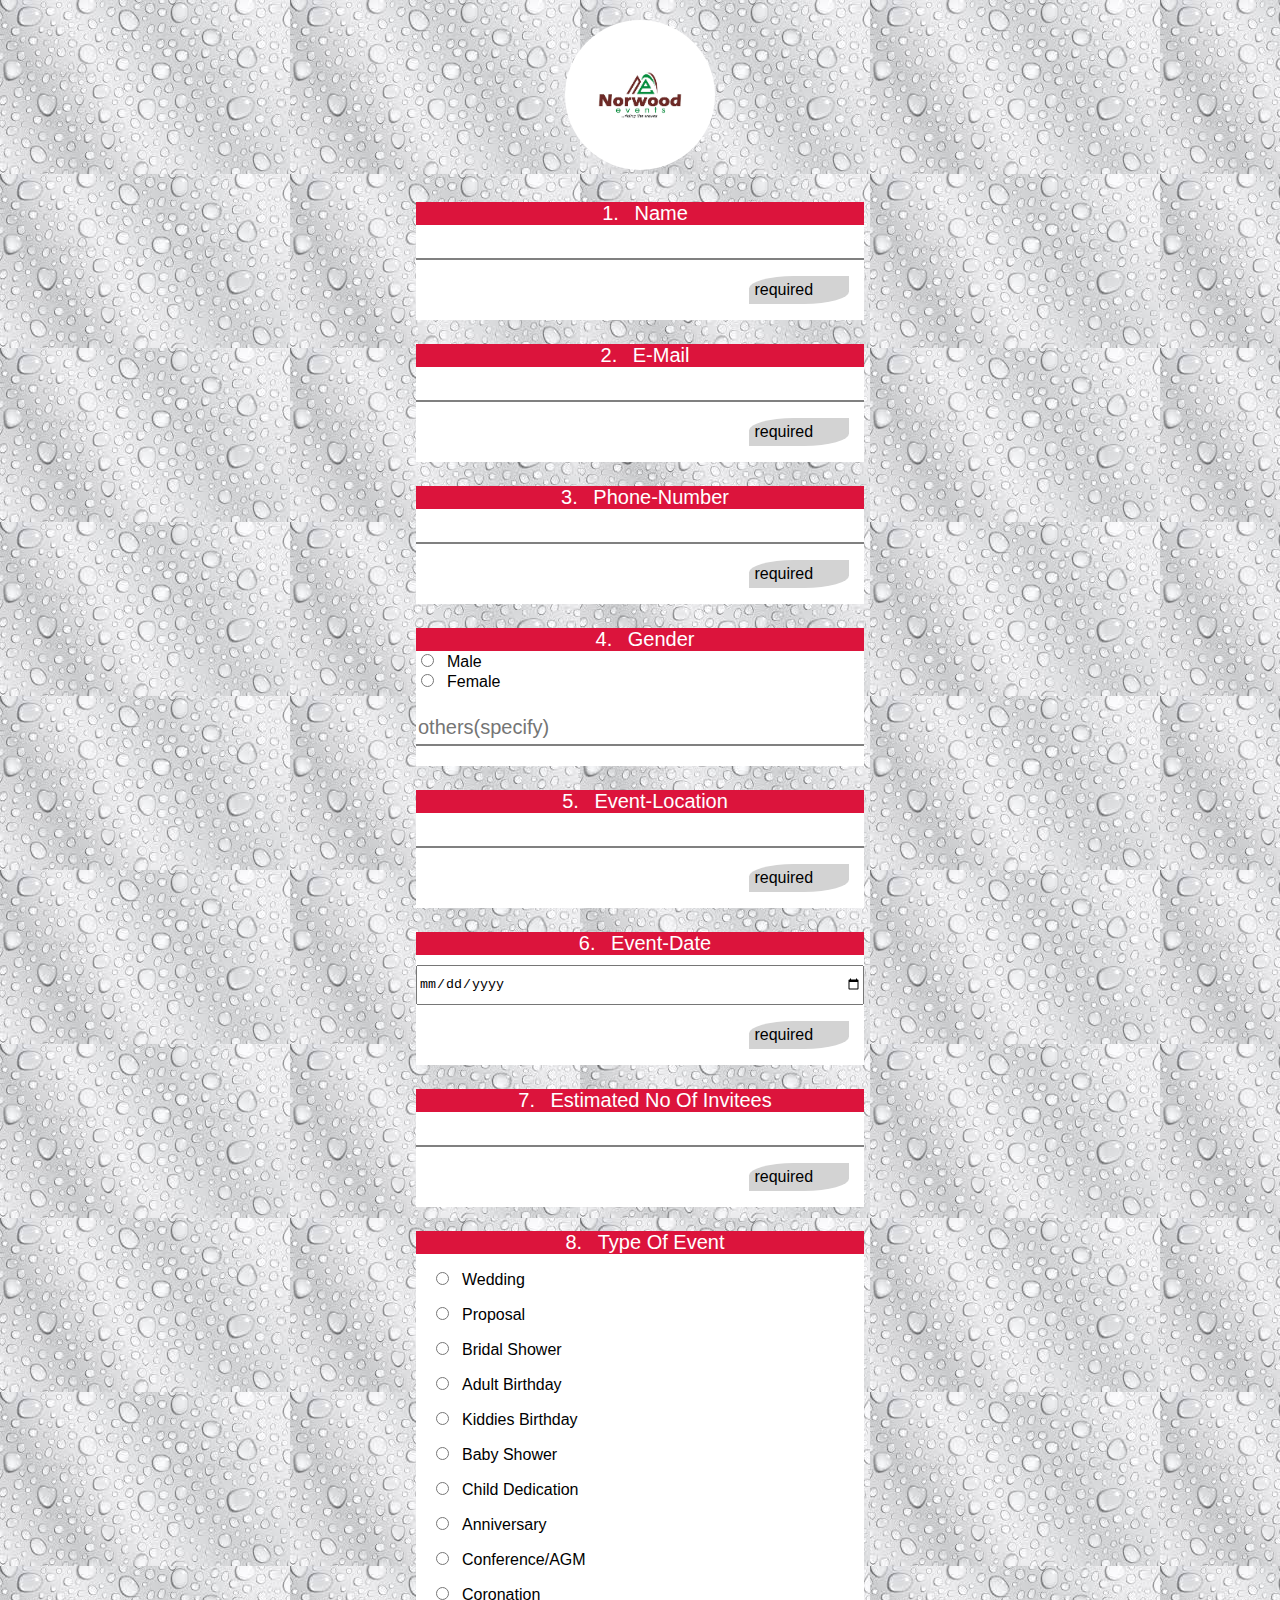
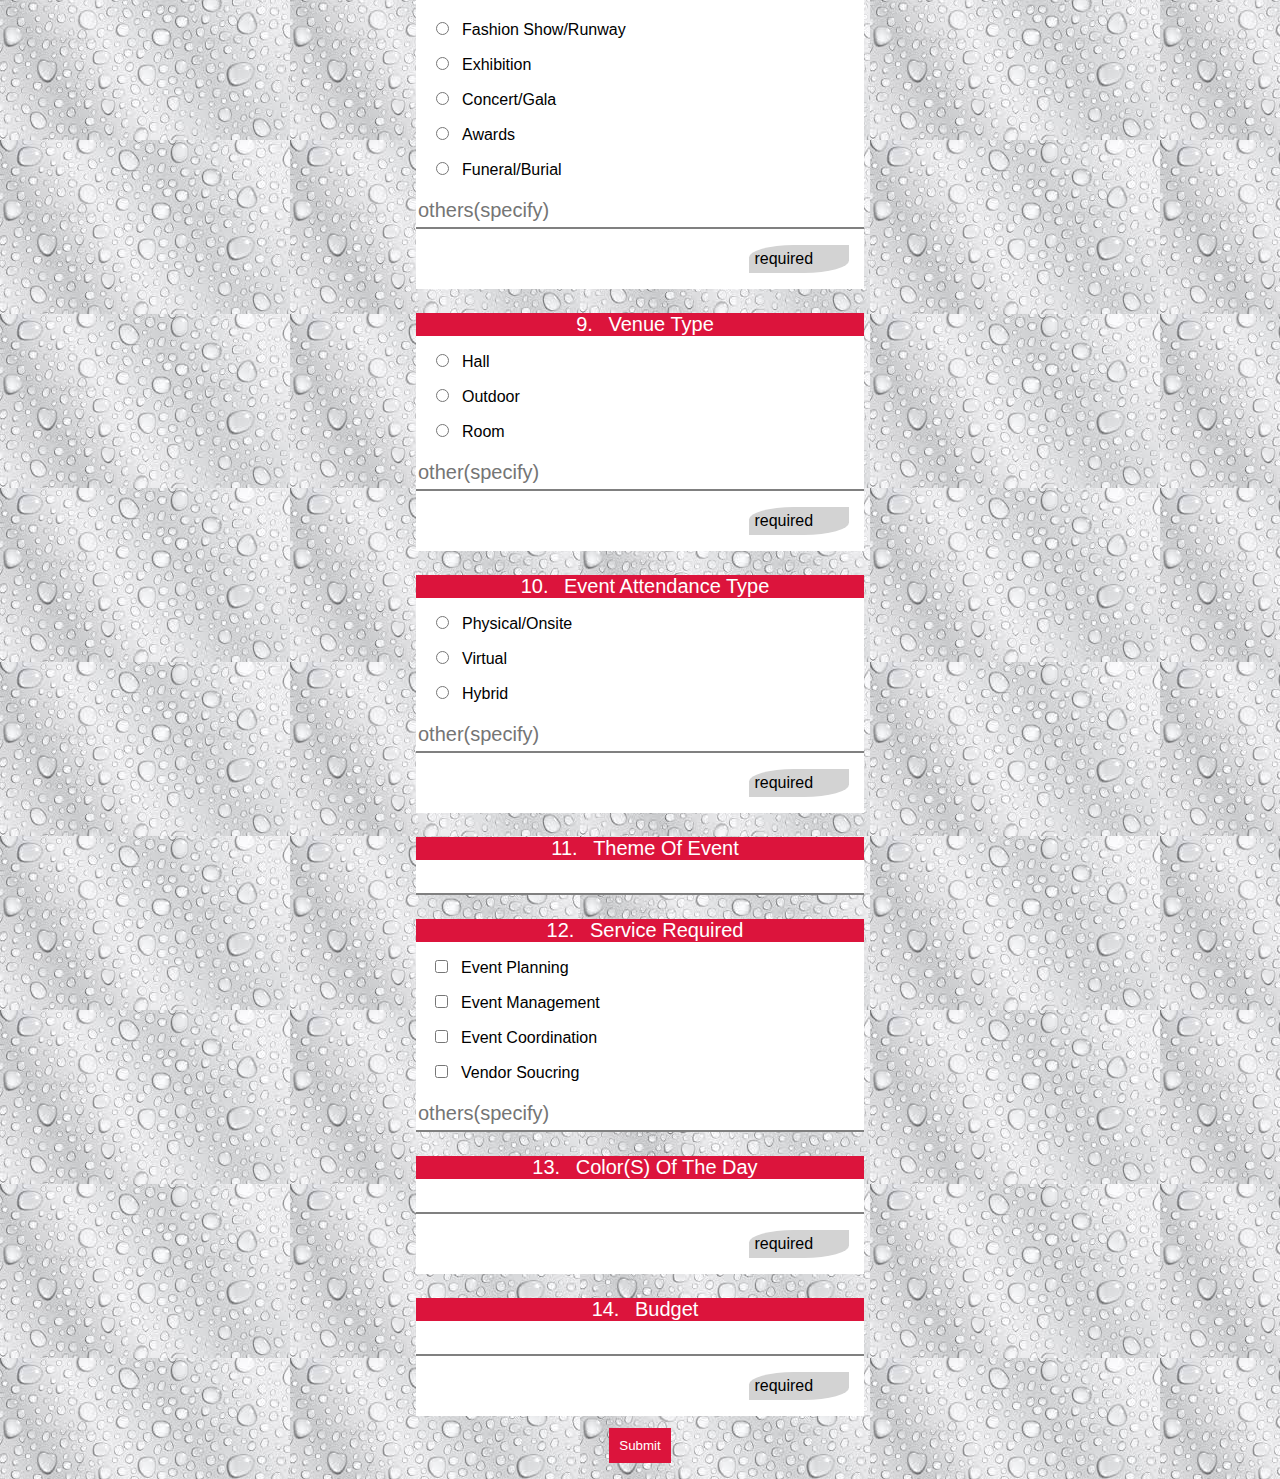
<file: form.html>
<html lang="en">
<head>
    <meta charset="UTF-8">
    <meta http-equiv="X-UA-Compatible" content="IE=edge">
    <meta name="viewport" content="width=device-width, initial-scale=1.0">
    <title>Booking Form</title>
    <link rel="icon" href="./1656332953564.jpg"/>
    <link rel="stylesheet" href="form.css"/>
    <link rel="stylesheet" href="https://cdn.jsdelivr.net/npm/bootstrap-icons@1.8.3/font/bootstrap-icons.css">
    
 </head>
<body>
    <img class="logo" src="./1656332953564.jpg" alt="logo"/>
    <form class="Form" >
        <div class="error" id="err"></div>
        <div class=" inp-con">
        <div class="title">1. <span class="desc">name</span></div>
        <input type="text" name="name" required/>
        <div class="required"><p>required</p></div>
        </div>
        <div class=" inp-con">
            <div class="title">2. <span class="desc">e-mail</span></div>
            <input type="email" name="email" required/>
            <div class="required"><p>required</p></div>
            </div>
            <div class=" inp-con">
                <div class="title">3. <span class="desc">Phone-number</span></div>
                <input type="text"required name="phone" />
                <div class="required"><p>required</p></div>
                </div>
                <div class=" inp-con">
                    <div class="title">4. <span class="desc">gender</span></div>
                  <div class="radio" name="gender">

                      <input type="radio" id="male" name="gender" value="male" /><span class="desc">Male</span>
                    </div>
                    <div>

                        <input type="radio" name="gender" id="male" value="female"  /><span class="desc">Female</span>
                      </div>
                      <input type="text" id="gend-text" name="gender-other" placeholder="others(specify)"/>
                          
                    </div>
                    <div class=" inp-con">
                        <div class="title">5. <span class="desc">Event-location</span></div>
                        <input type="text" required name="location"/>
                        <div class="required"><p>required</p></div>
                        </div>
                        <div class=" inp-con">
                            <div class="title">6. <span class="desc">Event-Date</span></div>
                            <input type="date" reqired name="date"/>
                            <div class="required"><p>required</p></div>
                            </div>
                            <div class=" inp-con">
                                <div class="title">7. <span class="desc">estimated No of invitees</span></div>
                                <input type="text" name="invitees"/>
                                <div class="required"><p>required</p></div>
                                </div>
                                <div class=" inp-con">
                                    <div class="title">8. <span class="desc">Type of event</span></div>
                                        <div class="opt"><input type="radio" name="event_type" id="wedding" value="wedding"><span class="desc">Wedding</span></div>
                                        <div class="opt"><input type="radio" name="event_type" id="proposal" value="proposal"><span class="desc">Proposal</span></div>
                                        <div class="opt"><input type="radio" name="event_type" id="bridal-shower" value="bridal-shower"><span class="desc">Bridal Shower</span></div>
                                        <div class="opt"><input type="radio" name="event_type" id="adult-birthday" value="adult-birthday"><span class="desc">Adult Birthday</span></div>
                                        <div class="opt"><input type="radio" name="event_type" id="Kiddies-birthday" value="Kiddies-birthday"><span class="desc">Kiddies Birthday</span></div>
                                        <div class="opt"><input type="radio" name="event_type" id="Baby-Shower" value="Baby-Shower"><span class="desc">Baby Shower</span></div>
                                        <div class="opt"><input type="radio" name="event_type" id="Child-Dedication" value="Child-Dedication"><span class="desc">Child Dedication</span></div>
                                        <div class="opt"><input type="radio" name="event_type" id="anniversary" value="anniversary"><span class="desc">Anniversary</span></div>
                                        <div class="opt"><input type="radio" name="event_type" id="conference" value="conference"><span class="desc">Conference/AGM</span></div>
                                        <div class="opt"><input type="radio" name="event_type" id="coronation" value="coronation"><span class="desc">Coronation</span></div>
                                        <div class="opt"><input type="radio" name="event_type" id="fashion-show" value="fashion-show"><span class="desc">Fashion Show/Runway</span></div>
                                        <div class="opt"><input type="radio" name="event_type" id="exhibition" value="exhibition"><span class="desc">Exhibition</span></div>
                                        <div class="opt"><input type="radio" name="event_type" id="concert" value="concert"><span class="desc">Concert/Gala</span></div>
                                        <div class="opt"><input type="radio" name="event_type" id="award" value="award"><span class="desc">Awards</span></div>
                                        <div class="opt"><input type="radio" name="event_type" id="funeral" value="funeral"><span class="desc">Funeral/Burial</span></div>
                                        <input type="text" name="event_type_other" placeholder="others(specify)"/>
                                    
                                        <div class="required"><p>required</p></div>
                                    </div>
                                    <div class=" inp-con">
                                        <div class="title">9. <span class="desc">Venue Type</span></div>
                                        <div class="opt"><input type="radio" name="venue_type" id="hall" value="hall"><span class="desc">Hall</span></div>
                                        <div class="opt"><input type="radio" name="venue_type" id="outdoor" value="outdoor"><span class="desc">Outdoor</span></div>
                                        <div class="opt"><input type="radio" name="venue_type" id="room" value="room"><span class="desc">Room</span></div>
                                        <input type="text" name="venue_type_other" placeholder="other(specify)"/>

                                        <div class="required"><p>required</p></div>
                                        </div>
                                        <div class=" inp-con">
                                            <div class="title">10. <span class="desc">Event Attendance Type</span></div>
                                            <div class="opt"><input type="radio" name="attendance_type" id="physical" value="physical"><span class="desc">Physical/Onsite</span></div>
                                            <div class="opt"><input type="radio" name="attendance_type" id="virtual" value="virtual"><span class="desc">Virtual</span></div>
                                            <div class="opt"><input type="radio" name="attendance_type" id="hybrid" value="hybrid"><span class="desc">Hybrid</span></div>
                                            <input type="text" name="attendance_type_other" placeholder="other(specify)"/>
    
                                            <div class="required"><p>required</p></div>
                                            </div>
                                            <div class=" inp-con">
                                                <div class="title">11. <span class="desc">Theme of Event</span></div>
                                                <input type="text" name="theme"/>
                                                
                
                                                </div>
                                                <div class=" inp-con">
                                                    <div class="title">12. <span class="desc">Service required</span></div>
                                                    <div class="opt"><input type="checkbox" name="service" value="planning" id="planning"><span class="desc">Event Planning</span></div>
                                                    <div class="opt"><input type="checkbox" name="service" value="management" id="management"><span class="desc">Event Management</span></div>
                                                    <div class="opt"><input type="checkbox" name="service" value="coordination" id="coordination"><span class="desc">Event Coordination</span></div>
                                                    <div class="opt"><input type="checkbox" name="service" value="outsourcing" id="outsourcing"><span class="desc">Vendor Soucring</span></div>
                                                    <input type="text" name="service_other" placeholder="others(specify)"/>

                    
                                                    </div>
                                                    <div class=" inp-con">
                                                        <div class="title">13. <span class="desc">Color(s) of the day</span></div>
                                                        <input type="text" name='color' required/>
                                                        <div class="required"><p>required</p></div>
                                                        </div>
                                                        <div class=" inp-con">
                                                            <div class="title">14. <span class="desc">budget</span></div>
                                                            <input type="text" name="budget" required/>
                                                            <div class="required"><p>required</p></div>
                                                        </div>
                                                        <p class="result" id="result"></p>
                                                        <button type="submit" class="sub">Submit</button>
                                        
                </form>
                <script src="https://smtpjs.com/v3/smtp.js"></script>
                <script type="text/javascript" src="./form.js"></script>
    
</body>
</html>
</file>
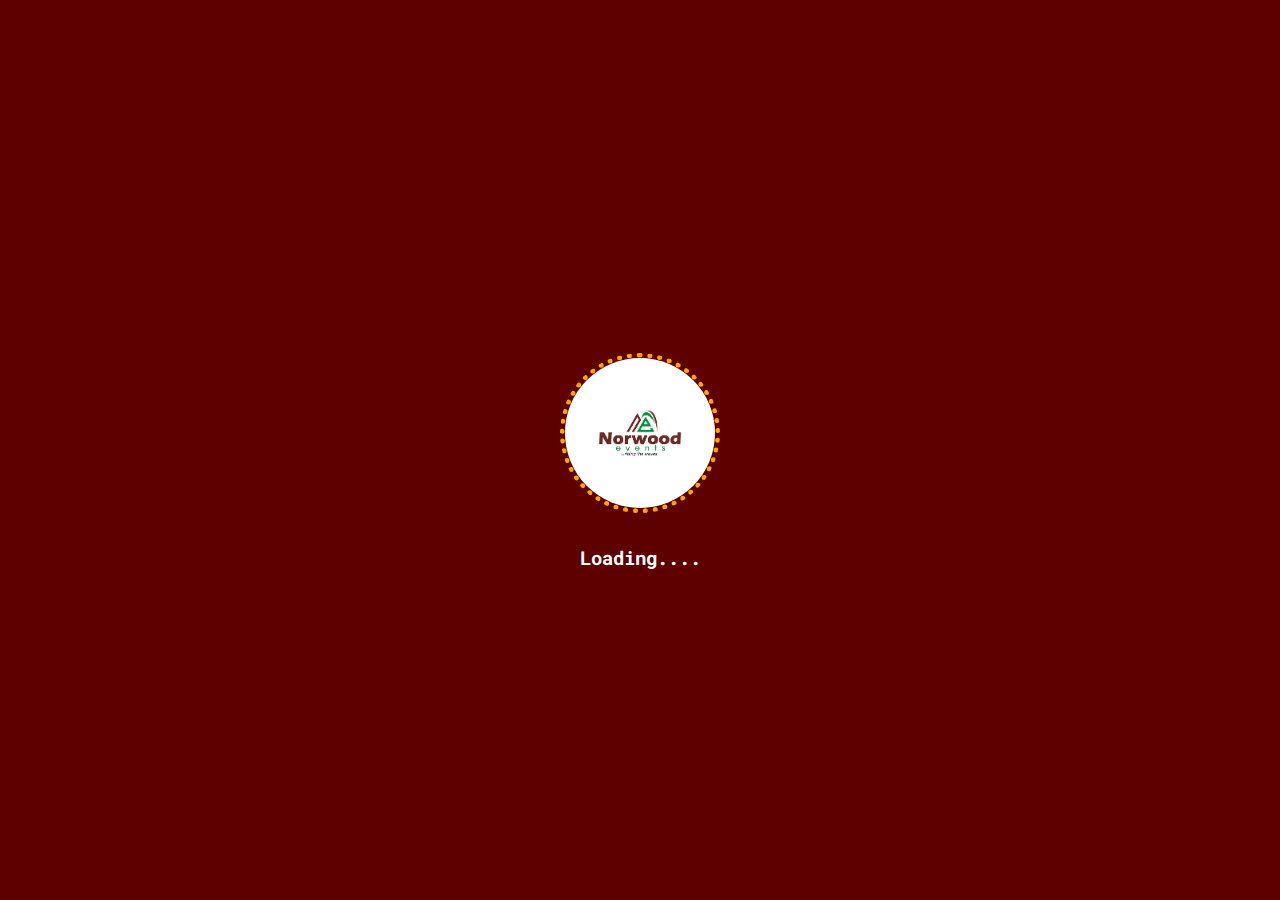
<file: home.html>
<html lang="en">
<head>
    <meta charset="UTF-8">
    <meta http-equiv="X-UA-Compatible" content="IE=edge">
    <meta name="viewport" content="width=device-width, initial-scale=1.0">
    <link rel="stylesheet" href="home.css"/>
    <link rel="icon" href="./1656332953564.jpg"/>
    <link rel="stylesheet" href="https://cdn.jsdelivr.net/npm/bootstrap-icons@1.8.3/font/bootstrap-icons.css">
    <title>Norwood</title>
</head>
<body>
    <div class="slide-over">
        <figure class="logo-con">
            <img class="norwood" alt="norwood logo" src="./1656332953564.jpg"/>
        <figcaption>
            Loading....
        </figcaption>
        </figure>
    </div>
    <div class="main-div away ">
        <img src="./1656332953564.jpg" class="logo" alt="logo">
        <h3 class="services-intro">We offer:</h3>
     <ul>
        <li>Event planning</li>
        <li>Event management</li>
        <li>Event coordination</li>
        <li>vendor sourcing</li>
     </ul>
 <button class="btn"><a href="./intro.html">event booking form</a></button>
 <button class="btn"> <a href="https://m.facebook.com/norwoodevents"> welcome to our facebook page </a> </button>
 <!-- <button class="btn"> we are live on google </button> -->
 <button class="btn"><a href="https://wa.me/+2348026832316">Chat us on whatsapp</a> </button>
 <button class="btn"><a href=" http://www.instagram.com/norwood_events">check out our instagram </a></button>
  <div class="icons">
    <a href="https://m.facebook.com/norwoodevents"class="ic facebook">
        <i class="bi bi-facebook"></i>
        </a>
    <a href="https://wa.me/+2348026832316" class="ic whatsapp">
        <i class="bi bi-whatsapp"></i>
    </a>
    <a  href=" http://www.instagram.com/norwood_events" class="ic instagram">
        <i class="bi bi-instagram"></i>
    </a>
    
  </div>
 <a href="login.html" class="admin-link"> <img src="admin.png" alt="admin" class="admin"></a>
    </div>
    <script src="./index.js"></script>
    
    
    
</body>
</html>
</file>
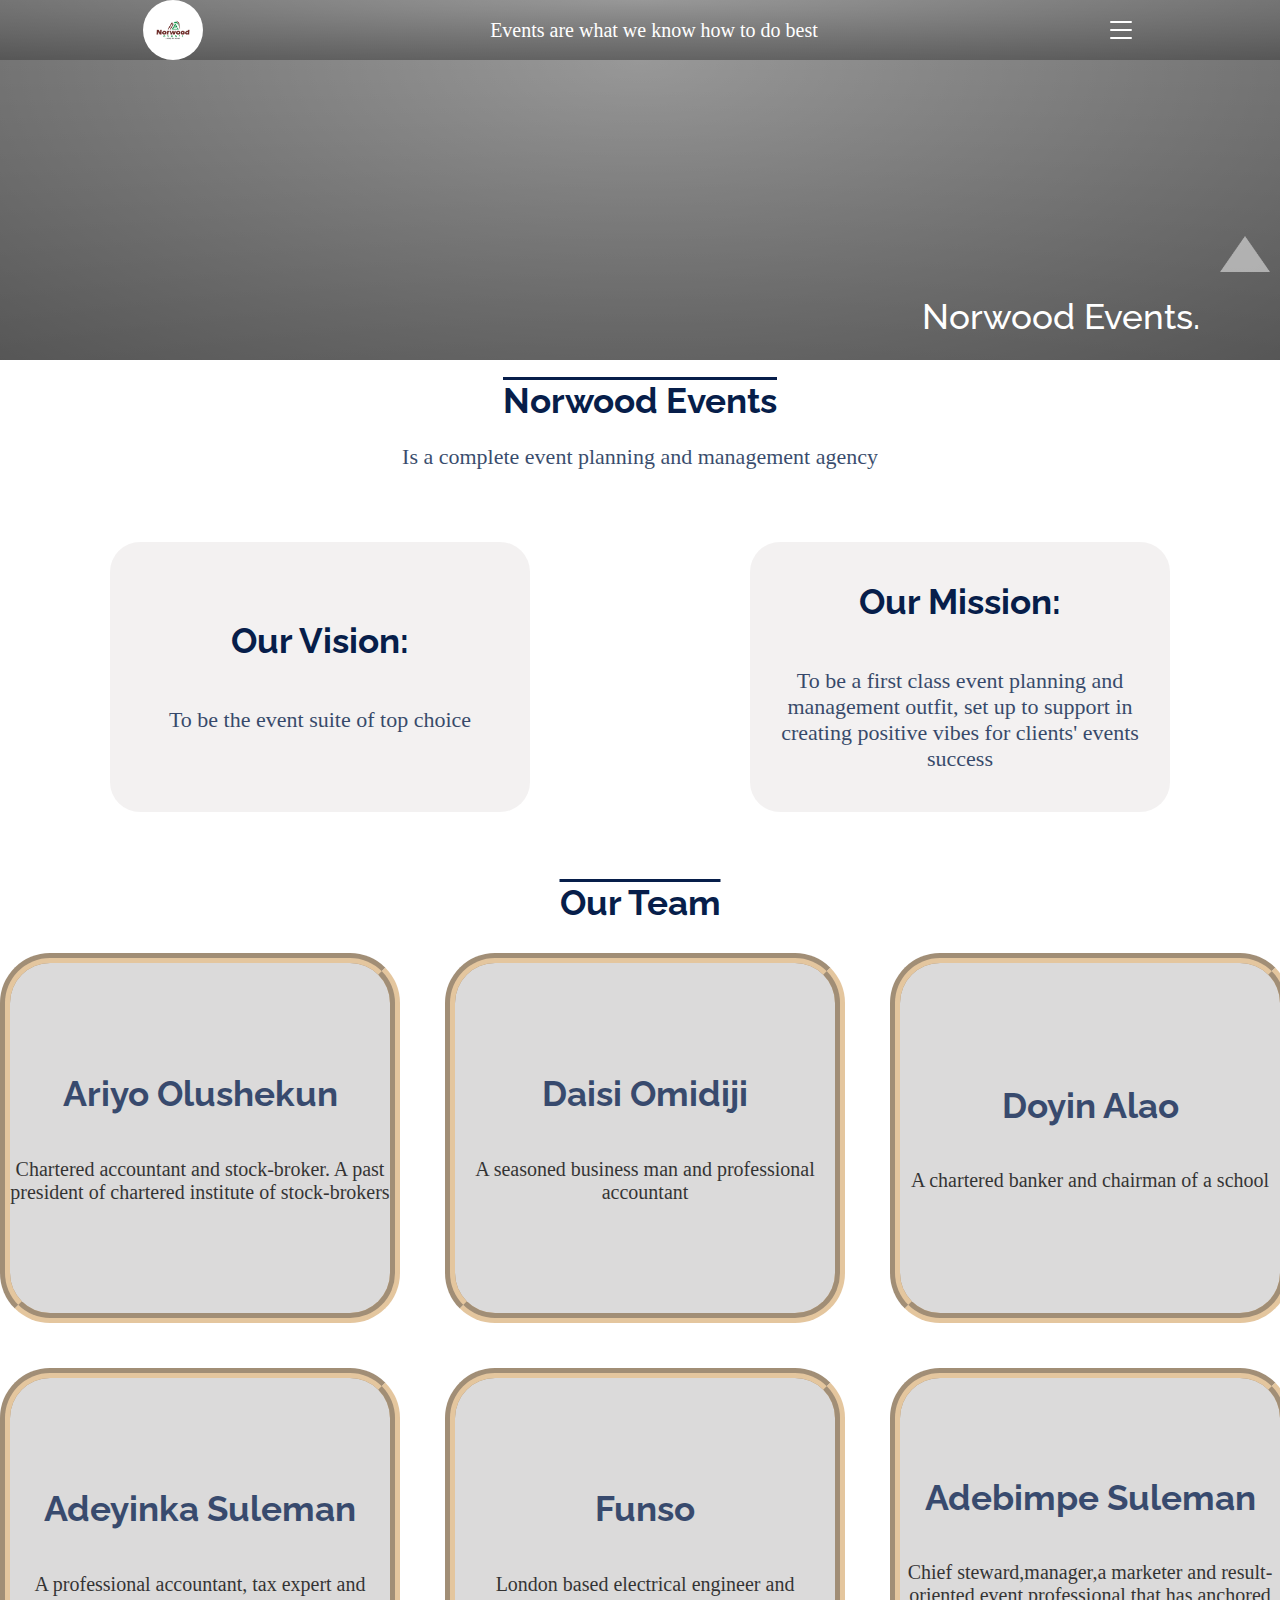
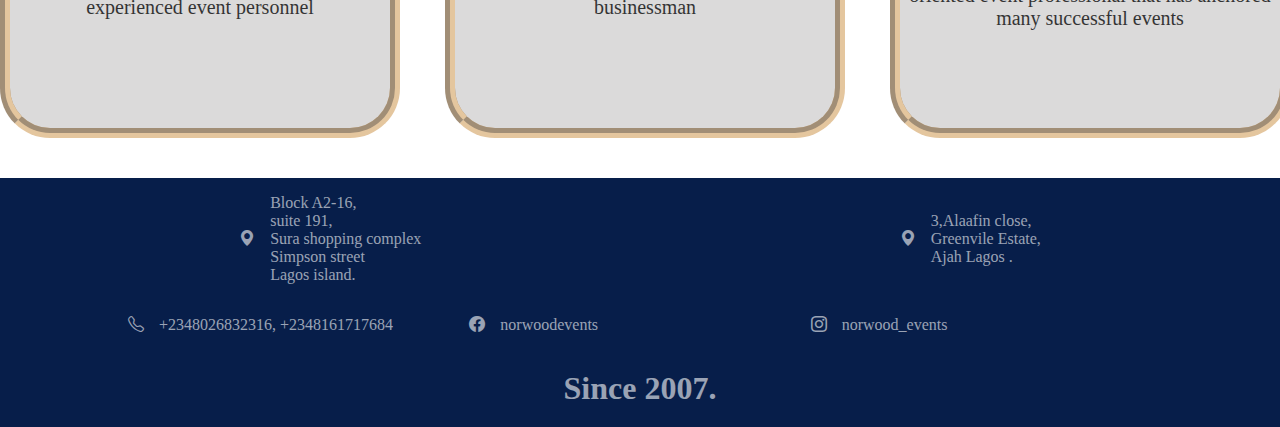
<file: intro.html>
<!DOCTYPE html>
<html lang="en">
<head>
    <meta charset="UTF-8">
    <meta http-equiv="X-UA-Compatible" content="IE=edge">
    <meta name="viewport" content="width=device-width, initial-scale=1.0">
    
    <title>About-Norwood</title>
    <link rel="preconnect" href="https://fonts.googleapis.com">
<link rel="preconnect" href="https://fonts.gstatic.com" crossorigin>
<link rel="preconnect" href="https://fonts.googleapis.com">
<link rel="preconnect" href="https://fonts.gstatic.com" crossorigin>
<link rel="preconnect" href="https://fonts.googleapis.com">
<link rel="preconnect" href="https://fonts.gstatic.com" crossorigin>
<link href="https://fonts.googleapis.com/css2?family=Raleway:ital,wght@0,400;0,500;0,600;0,700;1,300;1,400;1,500&display=swap" rel="stylesheet">
<link rel="stylesheet" href="https://cdn.jsdelivr.net/npm/bootstrap-icons@1.8.3/font/bootstrap-icons.css">
 

<link rel='stylesheet' href="./intro.css">

</head>
<body>
    <nav>
        <img class="norwood-logo" src="./1656332953564.jpg" alt="norwood-logo">
        <p  class="description">Events are what we know how to do best </p>
        <svg xmlns="http://www.w3.org/2000/svg" width="32" height="32" fill="currentColor" class="bi bi-list" viewBox="0 0 16 16">
            <path fill-rule="evenodd" d="M2.5 12a.5.5 0 0 1 .5-.5h10a.5.5 0 0 1 0 1H3a.5.5 0 0 1-.5-.5zm0-4a.5.5 0 0 1 .5-.5h10a.5.5 0 0 1 0 1H3a.5.5 0 0 1-.5-.5zm0-4a.5.5 0 0 1 .5-.5h10a.5.5 0 0 1 0 1H3a.5.5 0 0 1-.5-.5z"/>
          </svg>     
    </nav>
    <div class="norwood">
            <img class="img" style="width:50px; height:50;" src="./Triangle.png">

        <h1>Norwood Events.</h1>
    </div>
    <div class="about">
        <h1 class="heading">norwood Events</h1>
        <p  class="desc">Is a complete event planning and management agency</p>
    </div>
    <div class="mission">
        <div>
            <h1 class="heading no-line">Our vision:</h1>
            <p class="desc">To be the event suite of top choice</p>
        </div>
        <div>
            <h1 class="heading no-line">Our mission:</h1>
            <p class="desc">To be a first class event planning and management outfit, set up to support in creating positive vibes for clients' events success</p>
        </div>
    </div>
    <h1 class="heading team">Our Team</h1>
    <div class="people">
        <div class="person">
            <h1 class="heading no-line">Ariyo olushekun</h1>
            <p>Chartered  accountant and stock-broker. A past president of chartered institute of stock-brokers</p>
        </div>
        <div class="person">
            <h1 class="heading no-line">Daisi Omidiji</h1>
            <p>A seasoned business man and professional accountant</p>
        </div>
        <div class="person">
            <h1 class="heading no-line">doyin alao</h1>
            <p>A chartered banker and chairman of a school</p>
        </div>
        <div class="person">
            <h1 class="heading no-line">Adeyinka suleman</h1>
            <p>A professional accountant, tax expert and experienced event personnel</p>
        </div>
        <div class="person">
            <h1 class="heading no-line">Funso</h1>
            <p>London based electrical engineer and businessman </p>
        </div>
        <div class="person">
            <h1 class="heading no-line">Adebimpe suleman</h1>
            <p>Chief steward,manager,a marketer and result-oriented event professional that has anchored many successful events</p>
        </div>
    </div>
    <footer>
        <h1 class="since">Since 2007.</h1>
       <div class="contact">
           <div class="group">
               <i class="bi bi-telephone"></i><p>+2348026832316, +2348161717684</p>
           </div>
           <div class="group">
               <i class="bi bi-facebook"></i><p>norwoodevents</p>
           </div>
           <div class="group">
               <i class="bi bi-instagram"></i><p>norwood_events</p>
           </div>
       </div>
        <div class='loc-con'>  
        <div class="location">
           <i class="bi bi-geo-alt-fill"></i>
           <p class="address">Block A2-16, <br> suite 191,<br>  Sura shopping complex<br> Simpson street<br> Lagos island.</p>
       </div>
       <div class="location">
           <i class="bi bi-geo-alt-fill"></i>
           <p class="address">3,Alaafin close,<br> Greenvile Estate,<br> Ajah Lagos .<br></p>
       </div>
   </div>
    </footer>
    
</body>
</html>
</file>
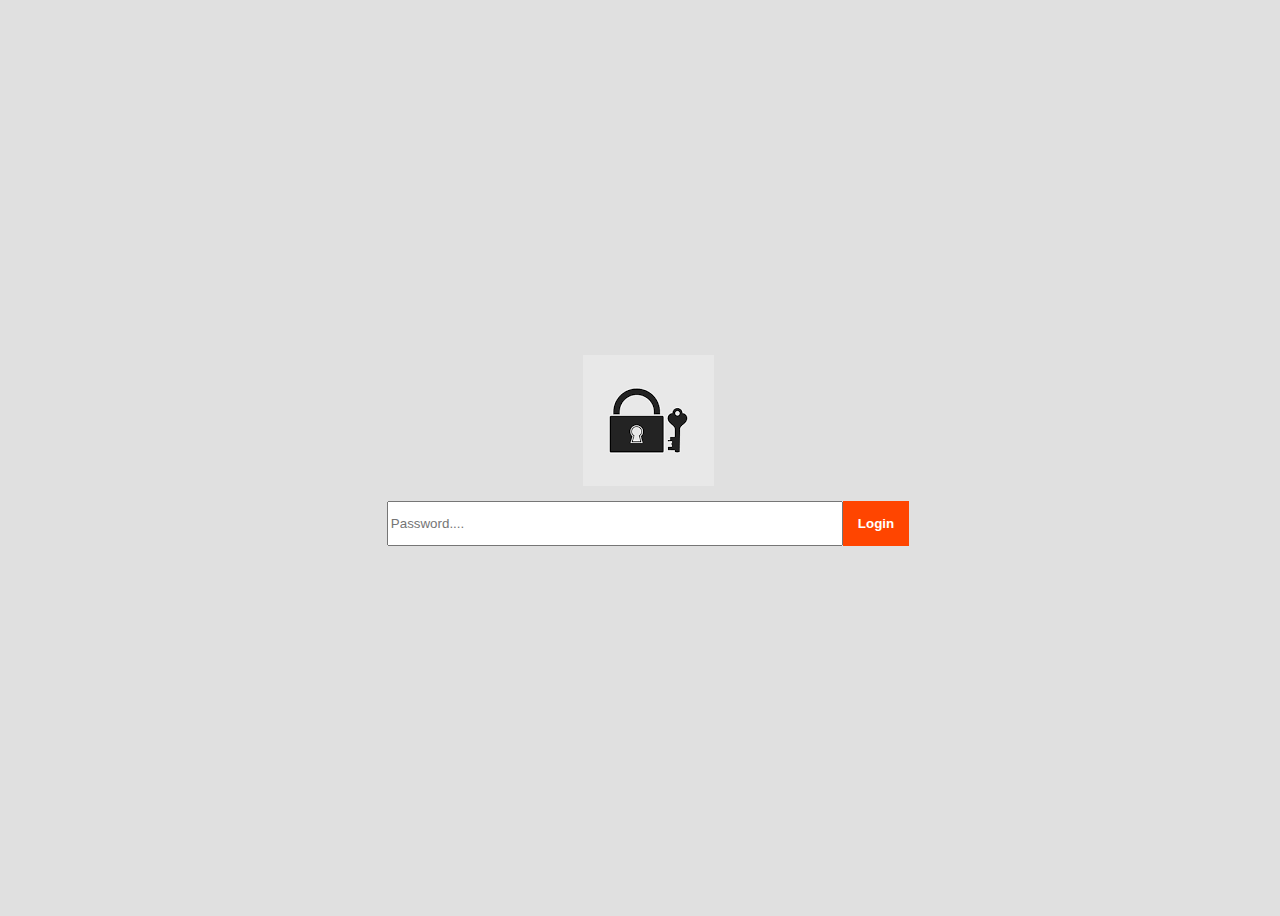
<file: login.html>
<!DOCTYPE html>
<html lang="en">
<head>
    <meta charset="UTF-8">
    <meta http-equiv="X-UA-Compatible" content="IE=edge">
    <meta name="viewport" content="width=device-width, initial-scale=1.0">
    <link rel="stylesheet" href="login.css"/>
    <title>Document</title>

</head>
<body>
    <div class="container">
        <img src="./thekey.png" alt="img" class="key">
        <div class="btn-con">
            <input type="password" id="password" placeholder="Password...."/>

            <button class="button" onclick="checkPassword()">login</button>
        </div>
    </div>
    <script src="login.js" >
       
         
    </script>
</body>
</html>
</file>
<file: form.css>
body{
    margin:0;
    background-image: url('./sel.jpg');
    display: flex;
    flex-direction:column;
    justify-content: center;
    align-items: center;
    font-family: sans-serif;
    scroll-behavior: smooth;

}
.err-span{
   display:flex;
   width: 100%;
    align-items: center;
    color:white;
    font-size:1.1rem;
    text-transform: capitalize;
    font-weight: 400;
}
.icon{
    background-color:transparent;
    color:white;
    margin-right: 20px;
}
.error{
    background-color:rgba(220, 20, 60,.6);
    width: 60%;
    display: none;
    justify-self: left;
    position:sticky;
}
.logo{
    width:150px;
    height:150px;
    border-radius:50%;
    margin:20px auto;
}
.Form{
    width:100%;
    display:flex;
    flex-direction: column;
    justify-content: center;
    align-items: center;
}
input[type="text"], input[type="email"]{
    height:35px;
    border:0;
    outline: 0;
    border-bottom: 2px solid gray;
    width:100%;
    font-size: 20px;;
    
}
.inp-con{
    background-color:white;
    width:35%;
    margin: 12px auto;
}
.title{
    background-color: crimson;
    color:white;
    text-transform: capitalize;
    height:auto;
    font-size: 20px;
    padding-left:10px;
    text-align: center;
}
.desc{
    margin-left: 10px;
}
.required > p{
    background-color:lightgray;
    padding:5px;
    width:20%;
    color: black;
    border-radius: 45% 0;
    margin-right: 15px ;
    float: right;
    
}
#gend-text{
    margin:20px 0
}
input[type='date']{
    width: 100%;
    height:40px;
    margin-top:10px
}
.opt{
 margin: 15px;
}
.sub{
    padding:10px;
    background-color: crimson;
    color:white;
    border:0;
}
.result{
    position:absolute;
    
    color:white;
    text-align: center;
    margin: auto;
    font-weight: bolder;
    font-size: 20px;

    
}
.gf{
    width: 50%;
    height:50%;
}

@media (max-width:480px){
 .Form{
    width:100%
 }
    .inp-con{
    width:100%
 }
}
@media  (max-width:768px){
    .inp-con{
        width:70%;
    }
}
</file>
<file: home.css>
@import url('https://fonts.googleapis.com/css2?family=Roboto+Mono:wght@700&display=swap');
:root{
    --orange:#F71707;
    --btn-borders:#08325E
}
/* html{
    height:100vh;
    width:100%;
    padding: 0;
} */
body{
 width:100%;
 overflow-x: hidden;
  padding:0;
    margin:0;
     background:white;
display: flex;
align-items: center;
justify-content: center;
}
.slide-over{
    width:100%;
    height:100vh;
    margin:0 auto;
     display: flex;
     justify-content:center;
     background:rgb(95, 0, 0);
     position:absolute;
     z-index:5;
     left:0;
     animation:slide-over 0.5s ease 2.5s;
     

}
.logo-con{
    display: flex;
    height:250px;
    margin: auto auto;
    justify-content: center;
    align-items: center;
    flex-direction:column;
    animation: grow 1s ease 2s;
    /* animation-iteration-count:1; */
    /* width:100%; */
    /* border: 1px solid salmon; */
}
img{
    height:150px;
    width:150px;
    animation:spin 1s ease  ;
    
    
    border:5px dotted orange;
    /* animation-delay:2s; */
    border-radius:50%;
    margin: auto auto;
    position:relative;

}
figcaption{
    margin:5px auto;
    color:white;
    font-weight:700;
    font-size:1.2rem;
    font-family: "Roboto Mono", monospace
}
.main-div{
    height:100vh;
    width:100%;
    z-index: 8;
    position: absolute; 
     display:flex;
     flex-direction: column;
     align-items: center; 
     background-image: linear-gradient(to top, #e6e9f0 0%, #eef1f5 100%);
 color: rgb(117, 75, 75);
}
.away{
    transform:translate(100%);
    width:100%;
    
}
li::before{
    content: "✔";
    margin-right: 15px;
    color:red;
    font-weight: bolder;
}
.logo{
    margin: 30px auto;
    border:0;
    position:relative;
    animation: none;
    border:1px solid 
}
.services-intro{
   padding:0; 
   margin:0;
   color:rgb(119, 24, 24);
}
.btn{
    width:20%;
    background-color:red;
    margin: 15px auto;
    box-shadow: 0px 8px 15px rgba(0, 0, 0, 0.1);
    border:none;
    color:white;
    border-radius:0 404px;
    height: 50px;
    transition:all 0.5s ease;
    opacity:0.9;
    text-transform: capitalize;
}

.icons{
    display:flex;
    justify-self: flex-end;
    width:100%;
    justify-content: flex-end;
}
.ic{
    width: 35px;
    height:35px;
    display: flex;
    justify-content: center;
    border-radius: 50%;
    align-items: center;
    color: white;
    margin: 20px;
    transition:all 0.5s ease;
    
}
.ic:hover{
    transform:scale(1.2)
}
.instagram{
    background-color: orange;
    
}

.facebook{
  background-color: rgb(57, 149, 180);

}
.whatsapp{
    background-color: green;
}
.google{
    background-color: rgb(255, 10, 10);
}
.btn:hover{
    opacity:1;
    transform:scale(1.1);
}
a{
    list-style: none;
    text-decoration:none;
    color:white;
}
li{
    color: rgb(119, 24, 24);;
    list-style-type:none;
    margin:5px auto;
    text-transform: capitalize;
}

.bi{

    margin:15px;
}
.admin-link{
    position: absolute;
    top: 10px;
    right:0;
    
}
.admin{
    border: 0;
    border-radius: 0;
    width:50px;
    height:50px;
}
@media (max-width:480px){
    body{
        background-image: linear-gradient(to top, #e6e9f0 0%, #eef1f5 100%);
    }
    .btn{
        width:80%;
    }
    .ic{
        margin:10px;
    }
}
@keyframes spin{
    from{
      transform:rotate(360deg);
    }
    to{
        transform:rotate(0deg)
    }
}
@keyframes grow{
    from{
        transform:scale(1);

    }
    to{
        transform:scale(1.2)
    }
}

@keyframes slide-over{
    from{
        left:0;
    }
    to{
        left:100%;
    }
}
</file>
<file: intro.css>
:root{
    --primary:#071E4A;
    width: 100vw
}
 body{
     box-sizing: border-box;
     max-width: 100vw;
     margin: 0;
     padding: 0;
     overflow-x: hidden;
    font-family: 'Ibarra Real Nova', serif;
    display: flex;
    flex-direction: column;
    align-items: center;
   

    
 }
.norwood-logo{
    width:60px;
    height:60px;
    border-radius: 50%;
}
.hamburger{
    height:40px;
    

}
.description{
 font-size: 20px;
 text-align: center;
}
nav{
    height: 60px;
    display: flex;
    justify-content: space-around;
    background: linear-gradient(to bottom, rgba(255,255,255,0.15) 0%, rgba(0,0,0,0.15) 100%), radial-gradient(at top center, rgba(255,255,255,0.40) 0%, rgba(0,0,0,0.40) 120%) #989898;
    background-blend-mode: multiply,multiply;
    color: white;
    align-items:center ;
    font-size: 18px;
    width: 100%;
}

.norwood{
    background: linear-gradient(to bottom, rgba(255,255,255,0.15) 0%, rgba(0,0,0,0.15) 100%), radial-gradient(at top center, rgba(255,255,255,0.40) 0%, rgba(0,0,0,0.40) 120%) #989898;
    background-blend-mode: multiply,multiply;
    color: white;
    display: flex;
    flex-direction: column;
   align-items: flex-end;
   justify-content: flex-end;
    width:100%;
    height:300px;

}
.norwood > h1{
    animation-name: blink;
    animation-duration:3s;
    animation-delay:2s ;
    animation-timing-function: ease;
    animation-iteration-count:infinite;
    font-size: 35px;
    font-weight: 500;
    font-family:"Raleway", sans-serif;
    align-self: flex-end;
    justify-self: flex-end;
    margin-right: 80px;
    
    
}
.logo{
    width: 150px;
    height: 150px;
    justify-self: center;
    align-self: center;
}
.hamburger{
    color: white;
    height:40px;
    background-color: blue;
    width: 40px;
}
.img{
    margin-right: 10px;
    animation-name:spin ;
    animation-duration: 3s;
    animation-delay: 2s;
    animation-timing-function: ease;
    animation-iteration-count: infinite;
}
.heading{
      font-weight: 700;
      font-size: 35px;
      font-family: 'Raleway', sans-serif;
      text-transform: capitalize;
      text-align: center;
      text-decoration: overline;
      margin-top: 20px;
      color: var(--primary);
}
.desc{
    color: var(--primary);
    opacity:0.8;
    font-size: 22px;
    text-align: center;
    
}
.mission{
    display: flex;
    justify-content:  space-around;
    margin: 50px auto;
    width: 100%;
}
.mission>div{
    background-color: rgba(235, 232, 232, 0.6);
     height: 250px;
     border-radius: 30px;
     width: 400px;
     display: flex;
     flex-direction: column;
     justify-content: center;
     align-items: center;
    transition: all 1s ease;
    padding: 10px;

     
}
.no-line{
    text-decoration: wavy;
}
.mission>div:hover{
    transform:scale(1.1)
}
.people{
    display: grid;
    grid-template-columns:400px 400px 400px  ;
    grid-gap: 45px;
    width: 100%;
    margin: 0 auto;
}
.person{
    display: flex;
    align-items: center;
    justify-content: center;
    flex-direction: column;
    background-color: rgba(182, 179, 179, 0.6);
    border-radius: 50px;
    height: 350px;
    border:  10px groove burlywood;
    opacity: 0.8;
    transition: all 1s ease;
}
.person:hover{
    transform:scale(1.1) rotate(0.5deg);
    border:none;
}
.team{
 margin-bottom: 30px;
}
.person>p{
 text-align: center;
 margin-top: 20px;
 font-size: 20px;
}
footer{
    position: relative;
    top: 40px;
    
    display: flex;
    flex-direction: column-reverse;
    align-items: center;
    width:100%;
    background-color: var(--primary);
    color: rgba(255,255,255, .6);
}
.since{
    color: rgba(255,255,255, .6);

    margin: 20px auto;
}
.contact, .group{
    display: flex;
    width: 80%;
    margin: 0 auto;
}
.location{
    display: flex;
    font-weight: 400;
    font-size: 16px;
    align-items: center;
}
.loc-con{
    display: flex;
    width: 100%;
    justify-content: space-around;
    align-items: center;
}
.group{
    align-items: center;
}
i{
    margin-right:15px ;
}

@keyframes blink{
    from{
        opacity:0;
        transform:translateX(0) translateY(0) scale(1);
        color: white;

    }

    to{
 opacity: 1;
 transform:translateX(-20px) translateY(-50px)scale(1.1);
 color: orange;
    }
}

@keyframes spin {
    from{
     transform:rotate(0)
    }
    to{
  transform:rotate(90deg);
    }
}
@media(max-width:480px){
    .mission{
        flex-direction: column;
        
    }
    .mission>div{
        margin: 20px auto;
         width: 300px;
    }
    .mission>div:hover{
        transform: scale(0.9);
    }
    .description{
        width: 200px;
    }
    .people{
        display: flex;
        flex-direction: column;
        align-items: center;
    }
    .person{
        height: 300px;
        width: 300px;
        margin: 0 auto;
    }
    
    .contact{
        flex-direction: column;
    }
    .norwood>h1{
        font-size: 22px;
    }
}
</file>
<file: login.css>
body{
    width:100%;
    height:100vh;
    display:flex;
    justify-content:center;
    align-items:center;
    background-color:  rgb(224, 224, 224);

}

.container{
    width:50%;
    display: flex;
    justify-content:center;
    align-items: center;
    flex-direction:column

}
input{
    height:auto;
    width: 70%;
    
}
button{
    background-color: orangered;
    color:white;
    padding:15px;
    font-weight:bolder;
    text-transform: capitalize;
    border: 0;
}
.btn-con{
    width:100%;
    display:flex;
    justify-content: center;
    margin:15px;
}
</file>
